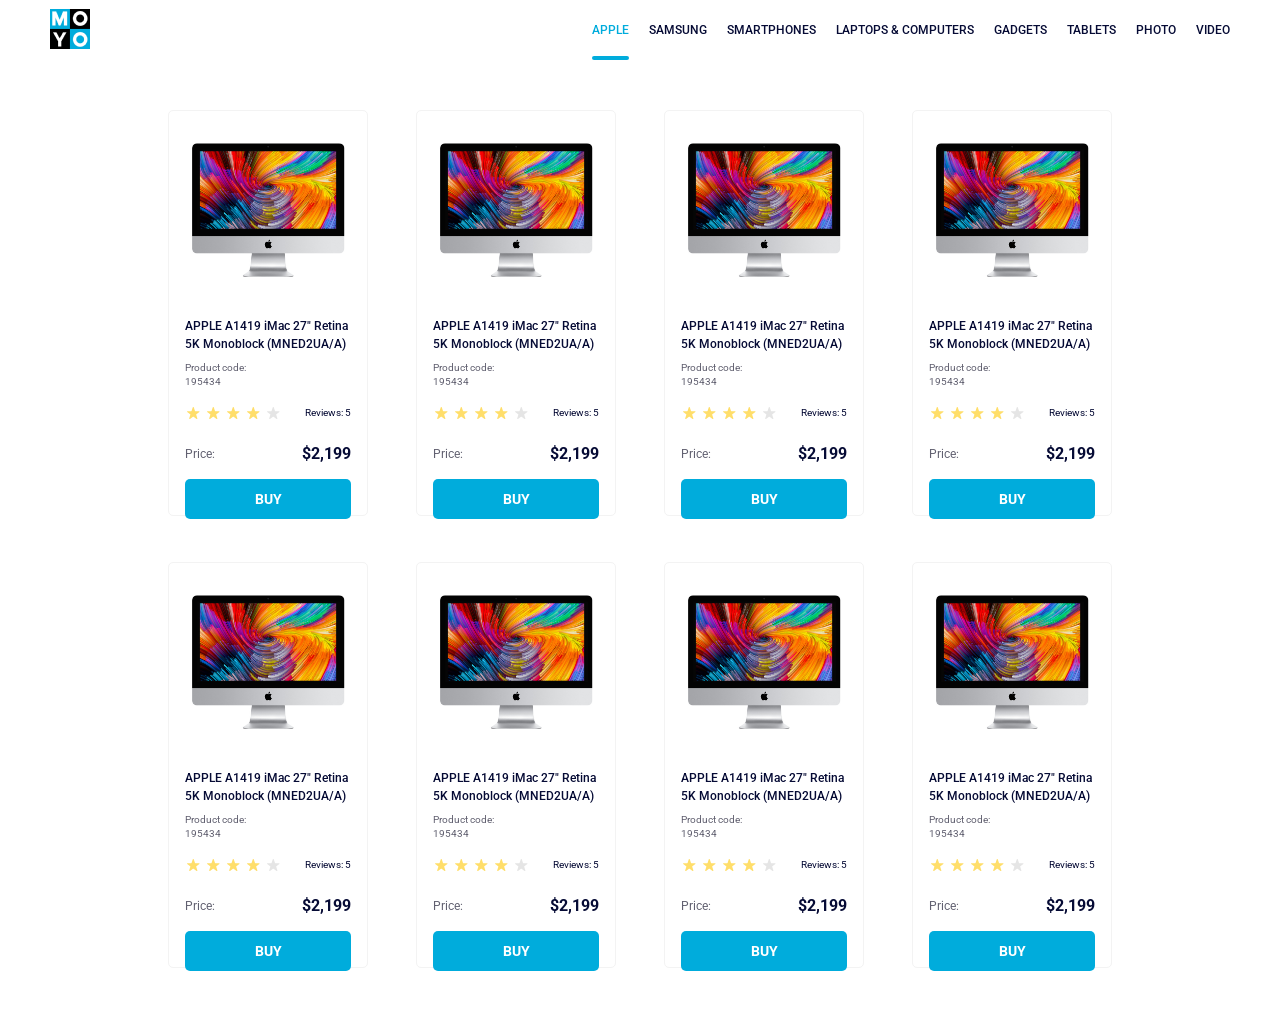
<file: index.html>
<!doctype html><html lang="en"><head><meta charset="utf-8"><meta name="viewport" content="width=device-width, initial-scale=1.0"><title>Catalog</title><link rel="preconnect" href="https://fonts.gstatic.com"><link href="https://fonts.googleapis.com/css2?family=Roboto:wght@400;500;700&display=swap" rel="stylesheet"><link rel="stylesheet" href="index.dd243c4e.css"></head><body> <header class="header"> <a href="#"> <img src="logo.eddae0ff.png" alt="Logo" class="logo"> </a> <nav class="nav"> <ul class="nav__list"> <li class="nav__item"> <a href="#apple" class="is-active nav__link"> Apple </a> </li> <li class="nav__item"> <a href="#samsung" class="nav__link"> Samsung </a> </li> <li class="nav__item"> <a href="#smartphones" class="nav__link"> Smartphones </a> </li> <li class="nav__item"> <a href="#laptops-computer" class="nav__link" data-qa="nav-hover"> Laptops & Computers </a> </li> <li class="nav__item"> <a href="#gadgets" class="nav__link"> Gadgets </a> </li> <li class="nav__item"> <a href="#tablets" class="nav__link"> Tablets </a> </li> <li class="nav__item"> <a href="#photo" class="nav__link"> Photo </a> </li> <li class="nav__item"> <a href="#video" class="nav__link"> Video </a> </li> </ul> </nav> </header> <main class="main"> <div class="card" data-qa="card"> <img class="card__image" src="imac.202c52ff.jpeg" alt="imac"> <h1 class="card__title"> APPLE A1419 iMac 27" Retina <br> 5K Monoblock (MNED2UA/A) </h1> <h2 class="card__code">Product code: 195434</h2> <div class="card__stars"> <div class="stars stars--4"> <div class="stars__star"></div> <div class="stars__star"></div> <div class="stars__star"></div> <div class="stars__star"></div> <div class="stars__star"></div> </div> <span class="card__stars-reviews">Reviews: 5</span> </div> <p class="card__price"> <span class="card__price-content">Price:</span> $2,199 </p> <a href="#" class="card__buy" data-qa="card-hover"> BUY </a> </div> <div class="card"> <img class="card__image" src="imac.202c52ff.jpeg" alt="imac"> <h1 class="card__title"> APPLE A1419 iMac 27" Retina <br> 5K Monoblock (MNED2UA/A) </h1> <h2 class="card__code">Product code: 195434</h2> <div class="card__stars"> <div class="stars stars--4"> <div class="stars__star"></div> <div class="stars__star"></div> <div class="stars__star"></div> <div class="stars__star"></div> <div class="stars__star"></div> </div> <span class="card__stars-reviews">Reviews: 5</span> </div> <p class="card__price"> <span class="card__price-content">Price:</span> $2,199 </p> <a href="#" class="card__buy" data-qa="card-hover"> BUY </a> </div> <div class="card"> <img class="card__image" src="imac.202c52ff.jpeg" alt="imac"> <h1 class="card__title"> APPLE A1419 iMac 27" Retina <br> 5K Monoblock (MNED2UA/A) </h1> <h2 class="card__code">Product code: 195434</h2> <div class="card__stars"> <div class="stars stars--4"> <div class="stars__star"></div> <div class="stars__star"></div> <div class="stars__star"></div> <div class="stars__star"></div> <div class="stars__star"></div> </div> <span class="card__stars-reviews">Reviews: 5</span> </div> <p class="card__price"> <span class="card__price-content">Price:</span> $2,199 </p> <a href="#" class="card__buy" data-qa="card-hover"> BUY </a> </div> <div class="card"> <img class="card__image" src="imac.202c52ff.jpeg" alt="imac"> <h1 class="card__title"> APPLE A1419 iMac 27" Retina <br> 5K Monoblock (MNED2UA/A) </h1> <h2 class="card__code">Product code: 195434</h2> <div class="card__stars"> <div class="stars stars--4"> <div class="stars__star"></div> <div class="stars__star"></div> <div class="stars__star"></div> <div class="stars__star"></div> <div class="stars__star"></div> </div> <span class="card__stars-reviews">Reviews: 5</span> </div> <p class="card__price"> <span class="card__price-content">Price:</span> $2,199 </p> <a href="#" class="card__buy" data-qa="card-hover"> BUY </a> </div> <div class="card"> <img class="card__image" src="imac.202c52ff.jpeg" alt="imac"> <h1 class="card__title"> APPLE A1419 iMac 27" Retina <br> 5K Monoblock (MNED2UA/A) </h1> <h2 class="card__code">Product code: 195434</h2> <div class="card__stars"> <div class="stars stars--4"> <div class="stars__star"></div> <div class="stars__star"></div> <div class="stars__star"></div> <div class="stars__star"></div> <div class="stars__star"></div> </div> <span class="card__stars-reviews">Reviews: 5</span> </div> <p class="card__price"> <span class="card__price-content">Price:</span> $2,199 </p> <a href="#" class="card__buy" data-qa="card-hover"> BUY </a> </div> <div class="card"> <img class="card__image" src="imac.202c52ff.jpeg" alt="imac"> <h1 class="card__title"> APPLE A1419 iMac 27" Retina <br> 5K Monoblock (MNED2UA/A) </h1> <h2 class="card__code">Product code: 195434</h2> <div class="card__stars"> <div class="stars stars--4"> <div class="stars__star"></div> <div class="stars__star"></div> <div class="stars__star"></div> <div class="stars__star"></div> <div class="stars__star"></div> </div> <span class="card__stars-reviews">Reviews: 5</span> </div> <p class="card__price"> <span class="card__price-content">Price:</span> $2,199 </p> <a href="#" class="card__buy" data-qa="card-hover"> BUY </a> </div> <div class="card"> <img class="card__image" src="imac.202c52ff.jpeg" alt="imac"> <h1 class="card__title"> APPLE A1419 iMac 27" Retina <br> 5K Monoblock (MNED2UA/A) </h1> <h2 class="card__code">Product code: 195434</h2> <div class="card__stars"> <div class="stars stars--4"> <div class="stars__star"></div> <div class="stars__star"></div> <div class="stars__star"></div> <div class="stars__star"></div> <div class="stars__star"></div> </div> <span class="card__stars-reviews">Reviews: 5</span> </div> <p class="card__price"> <span class="card__price-content">Price:</span> $2,199 </p> <a href="#" class="card__buy" data-qa="card-hover"> BUY </a> </div> <div class="card"> <img class="card__image" src="imac.202c52ff.jpeg" alt="imac"> <h1 class="card__title"> APPLE A1419 iMac 27" Retina <br> 5K Monoblock (MNED2UA/A) </h1> <h2 class="card__code">Product code: 195434</h2> <div class="card__stars"> <div class="stars stars--4"> <div class="stars__star"></div> <div class="stars__star"></div> <div class="stars__star"></div> <div class="stars__star"></div> <div class="stars__star"></div> </div> <span class="card__stars-reviews">Reviews: 5</span> </div> <p class="card__price"> <span class="card__price-content">Price:</span> $2,199 </p> <a href="#" class="card__buy" data-qa="card-hover"> BUY </a> </div> </main> </body></html>
</file>
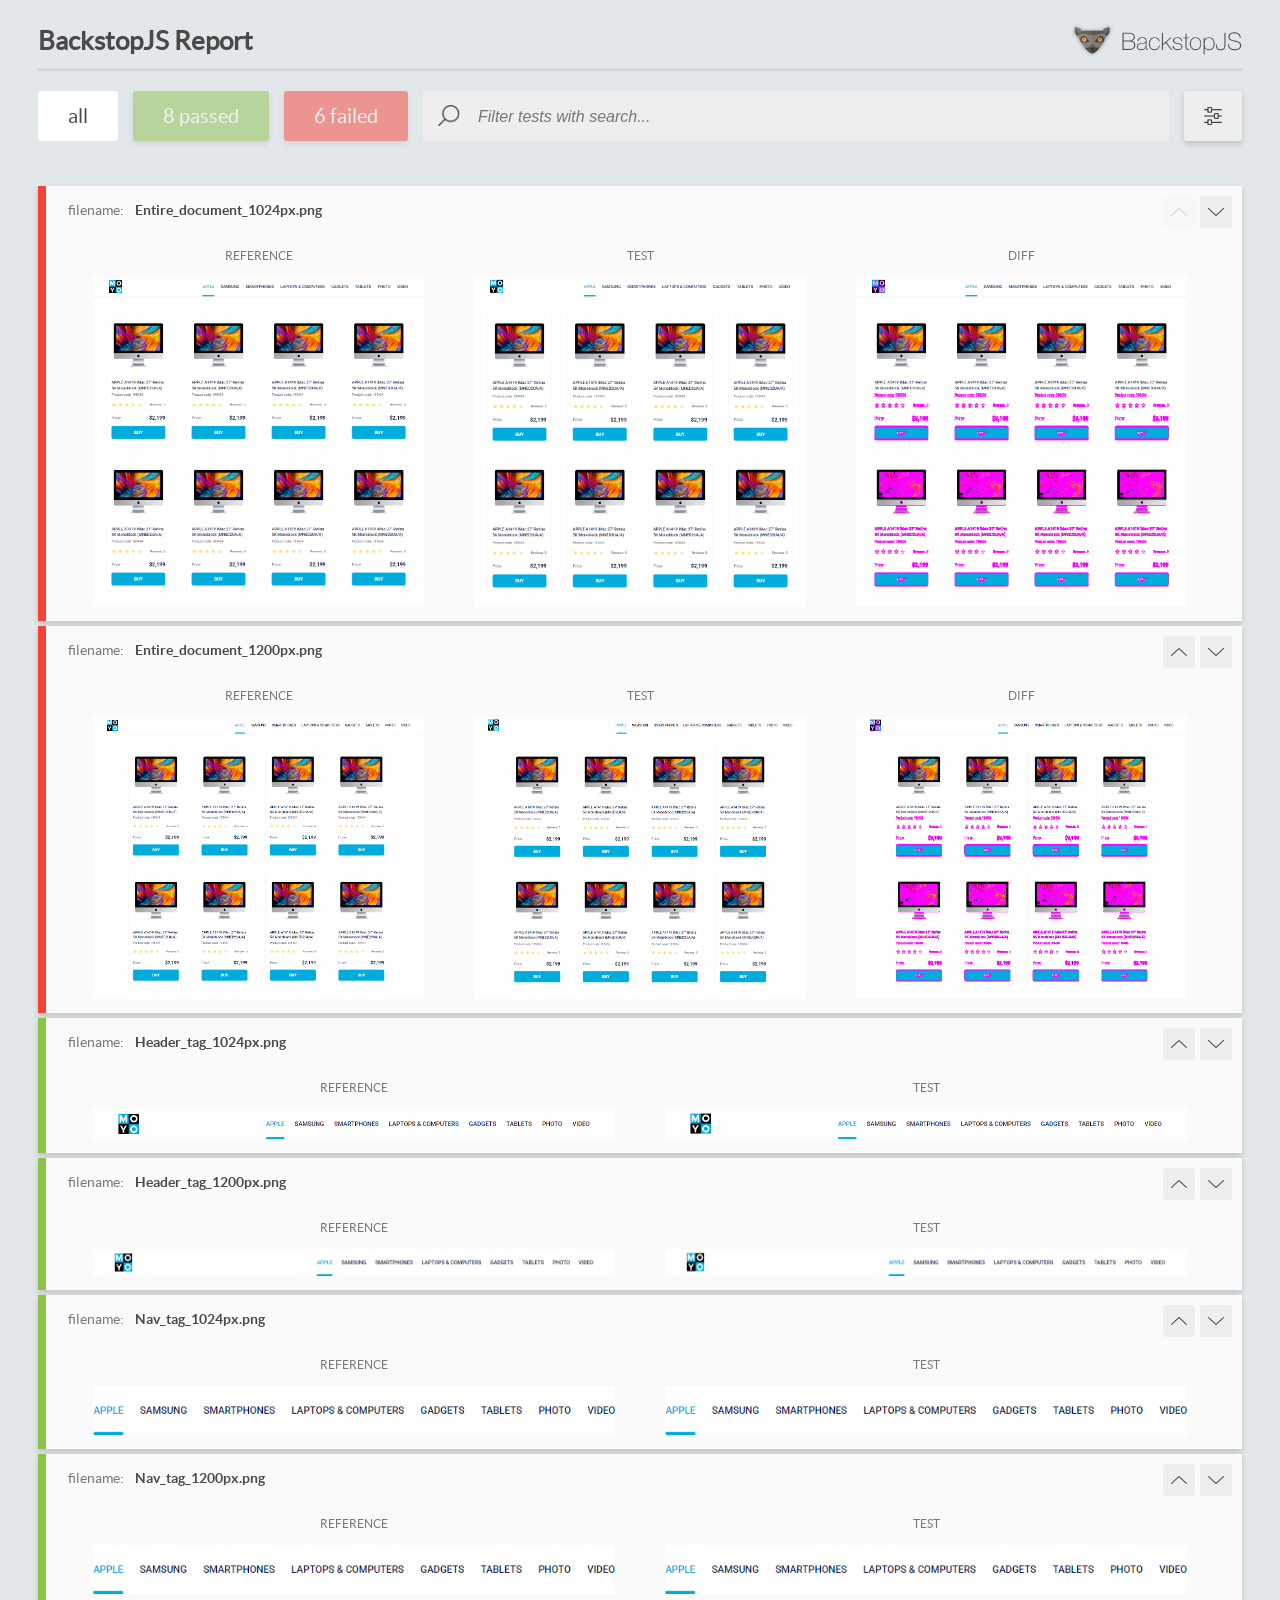
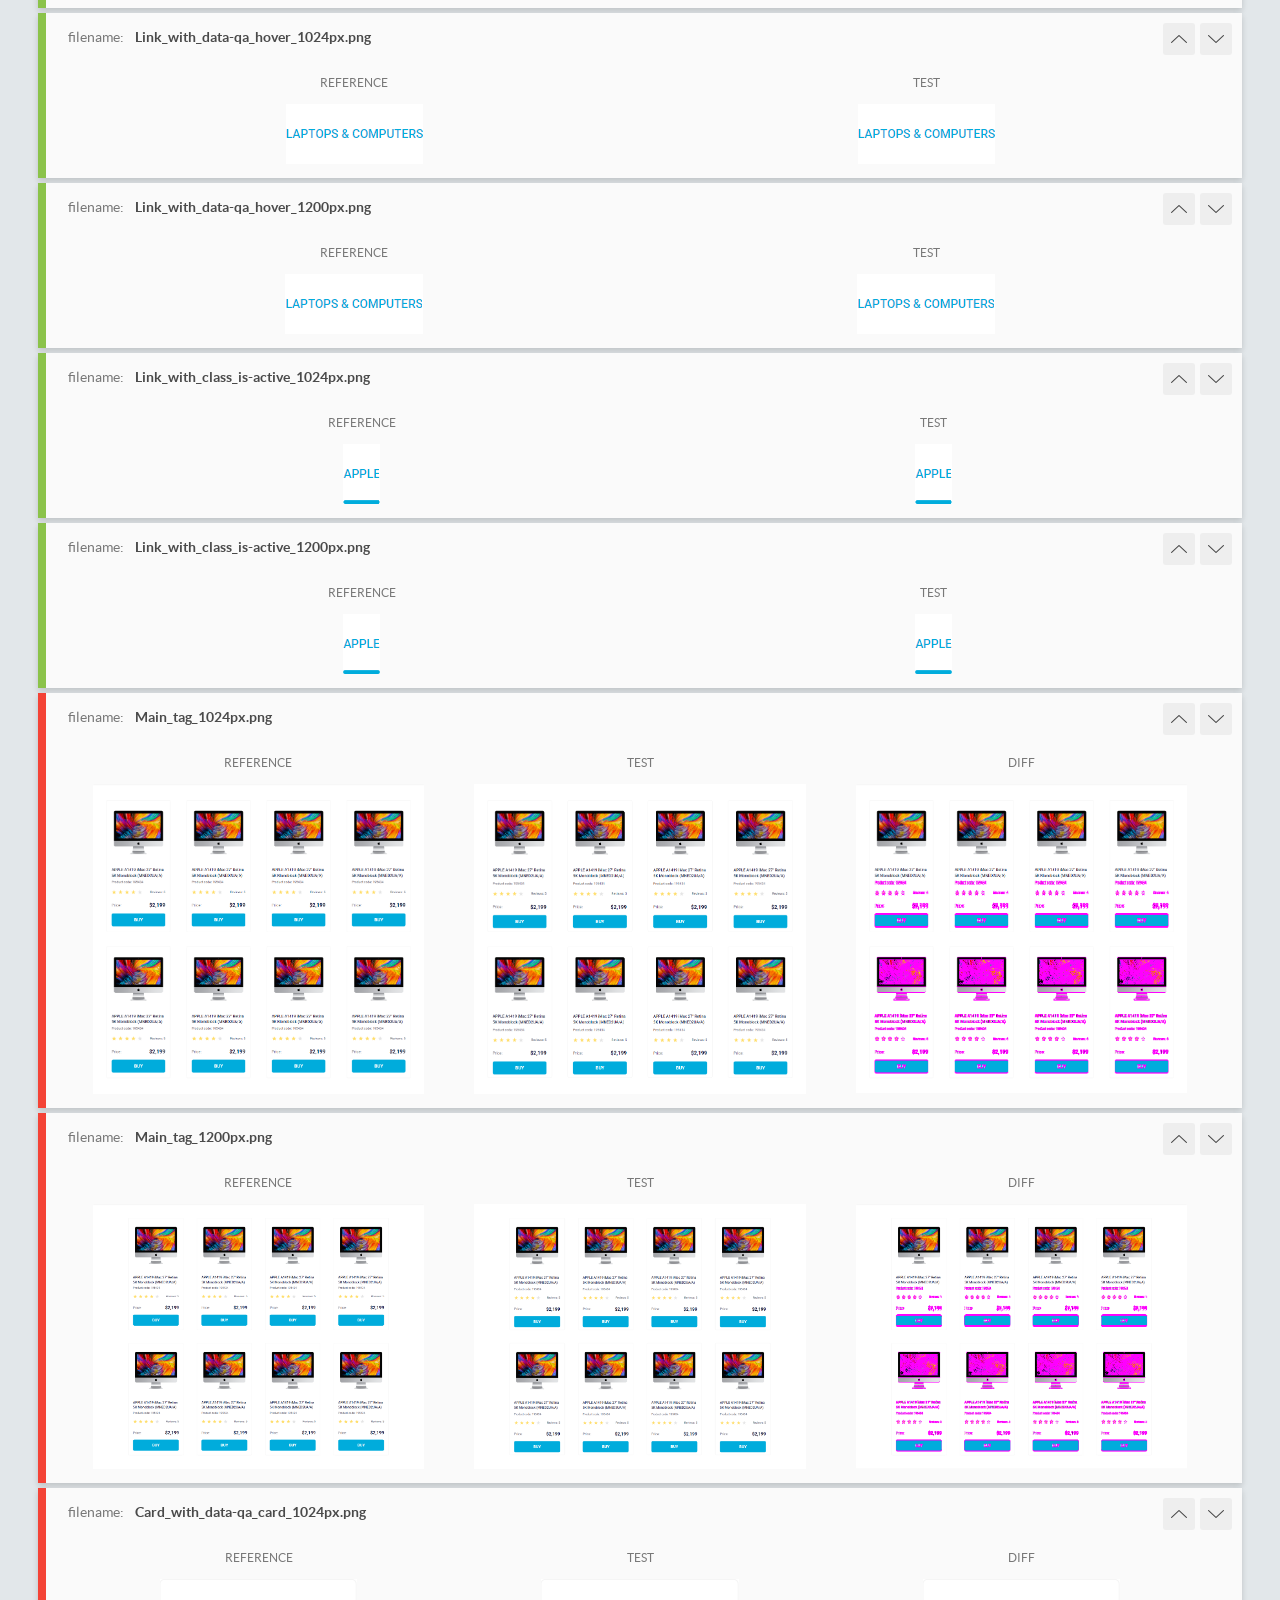
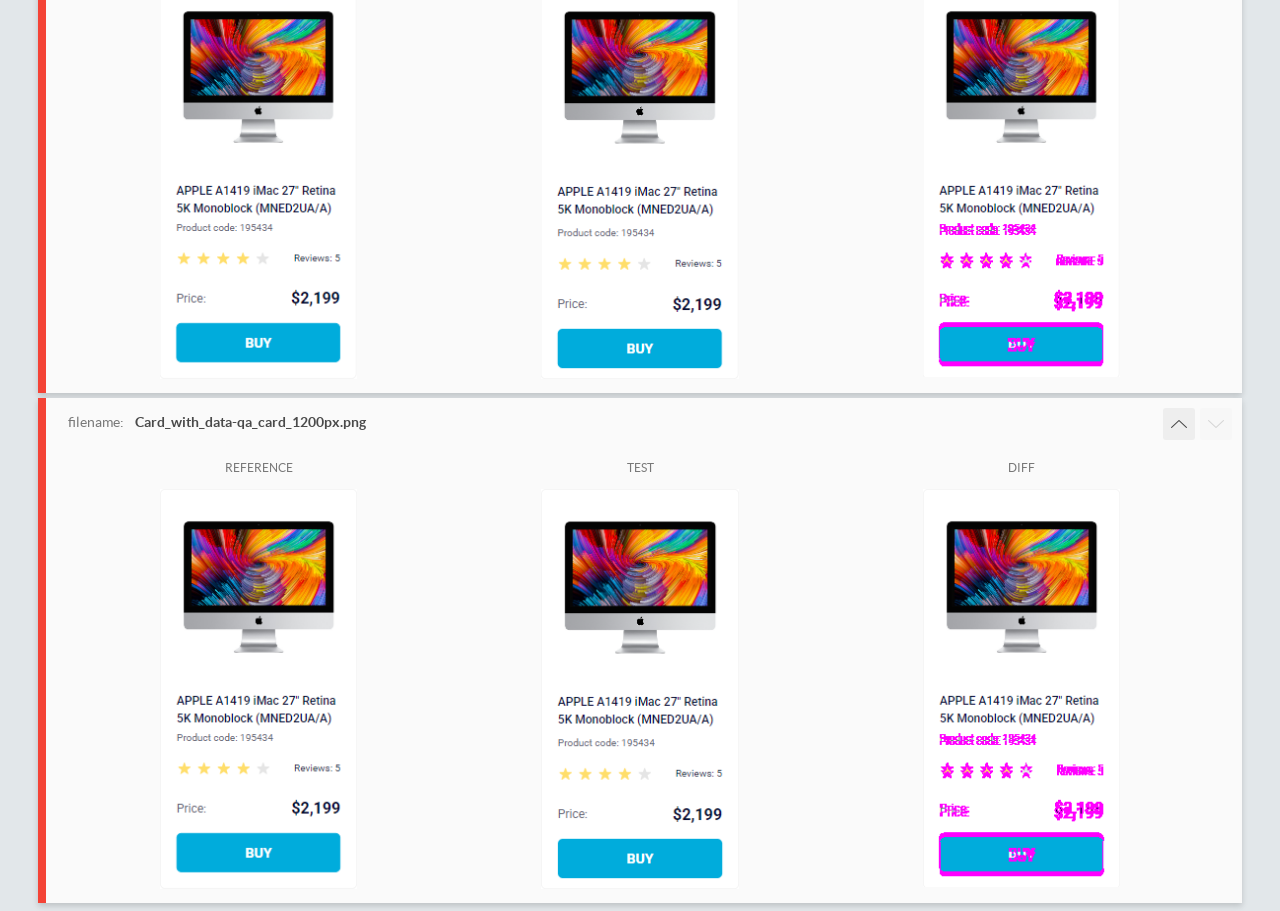
<file: report/html_report/index.html>
<!DOCTYPE html>
<html>
  <head>
    <meta charset="utf-8">
    <!-- Disable Cache -->
    <meta http-equiv="Cache-Control" content="no-cache, no-store, must-revalidate">
    <meta http-equiv="Pragma" content="no-cache">
    <meta http-equiv="Expires" content="0">

    <title>BackstopJS Report</title>

    <style>
      @font-face {
          font-family: 'latoregular';
          src: url('./assets/fonts/lato-regular-webfont.woff2') format('woff2'),
              url('./assets/fonts/lato-regular-webfont.woff') format('woff');
          font-weight: 400;
          font-style: normal;
      }
      @font-face {
          font-family: 'latobold';
          src: url('./assets/fonts/lato-bold-webfont.woff2') format('woff2'),
              url('./assets/fonts/lato-bold-webfont.woff') format('woff');
          font-weight: 700;
          font-style: normal;
      }

      .ReactModal__Body--open {
          overflow: hidden;
      }
      .ReactModal__Body--open .header {
        display: none;
      }

    </style>
  </head>
  <body style="background-color: #E2E7EA">
    <div id="root">

    </div>
    <script>
      function report (report) { // eslint-disable-line no-unused-vars
        window.tests = report;
      }
    </script>
    <script src="config.js"></script>
    <script src="index_bundle.js"></script>
  </body>
</html>
</file>
<file: index.dd243c4e.css>
.header{box-sizing:border-box;justify-content:space-between;align-items:center;width:100%;height:60px;padding:0 50px;display:flex}.logo{height:40px;margin:2px 0 0}.logo a{width:40px;height:40px;display:inline-block}.nav{text-transform:uppercase;margin:0;padding:0;text-decoration:none}.nav__item{margin-right:20px}.nav__item:last-child{margin-right:0}.nav__list{align-items:center;margin:0;padding:0;font-size:12px;font-weight:700;list-style:none;display:flex}.nav__link{text-align:center;color:#060b35;text-transform:uppercase;align-items:center;height:60px;font-weight:500;line-height:15px;text-decoration:none;display:flex}.nav__link:hover{color:#00acdc}.is-active{color:#00acdc;text-decoration:none;position:relative}.is-active:after{content:"";background-color:#00acdc;border-radius:8px;width:100%;height:4px;position:absolute;top:auto;bottom:0}.stars{display:flex}.stars__star{background-image:url(star.822d561e.svg);background-position:50%;background-repeat:no-repeat;width:16px;height:16px;margin-right:4px}.stars__star:last-child{margin-right:0}.stars__star:nth-child(-n+4){background-image:url(star-active.edda4c43.svg)}.card{box-sizing:border-box;color:#060b35;background-color:#fff;border:1px solid #f3f3f3;border-radius:5px;width:200px;height:406px;padding:32px 16px 16px;font-family:Roboto,serif}.card__title{color:#060b35;font-family:Roboto,serif;font-size:12px;font-weight:500;line-height:18px}.card:hover{transform:scale(1.2)}.card:hover .card__title{color:#34568b}.card__code{color:#616070;width:98px;margin-bottom:16px;font-family:Roboto,serif;font-size:10px;font-weight:400;line-height:14px}.card__image{width:160px;height:134px;margin:0 auto 40px;display:block}.card__stars{flex-direction:row;justify-content:space-between;align-items:center;width:166px;margin-bottom:24px;display:flex}.card__stars-reviews{color:#060b35;font-family:Roboto,serif;font-size:10px;font-weight:400;line-height:14px}.card__buy{text-transform:uppercase;color:#fff;background-color:#00acdc;border-radius:5px;justify-content:center;align-items:center;width:166px;height:40px;margin:0 auto;font-family:Roboto,serif;font-size:14px;font-weight:700;line-height:16px;text-decoration:none;display:flex}.card__buy:hover{color:#00acdc;background-color:#fff;border:1px solid #00acdc}.card__price{color:#060b35;justify-content:space-between;width:166px;font-family:Roboto,serif;font-size:16px;font-weight:700;line-height:18px;display:flex}.card__price-content{color:#616070;font-family:Roboto,serif;font-size:12px;font-weight:400;line-height:18px}.main{grid-template-columns:repeat(1,200px);justify-content:center;gap:46px 48px;padding:50px 40px;display:grid}@media (width>=488px){.main{grid-template-columns:repeat(2,200px)}}@media (width>=768px){.main{grid-template-columns:repeat(3,200px)}}@media (width>=1024px){.main{grid-template-columns:repeat(4,200px)}}body,html{box-sizing:border-box;margin:0;font-family:Roboto,sans-serif;transition:all .3s}
/*# sourceMappingURL=index.dd243c4e.css.map */
</file>
